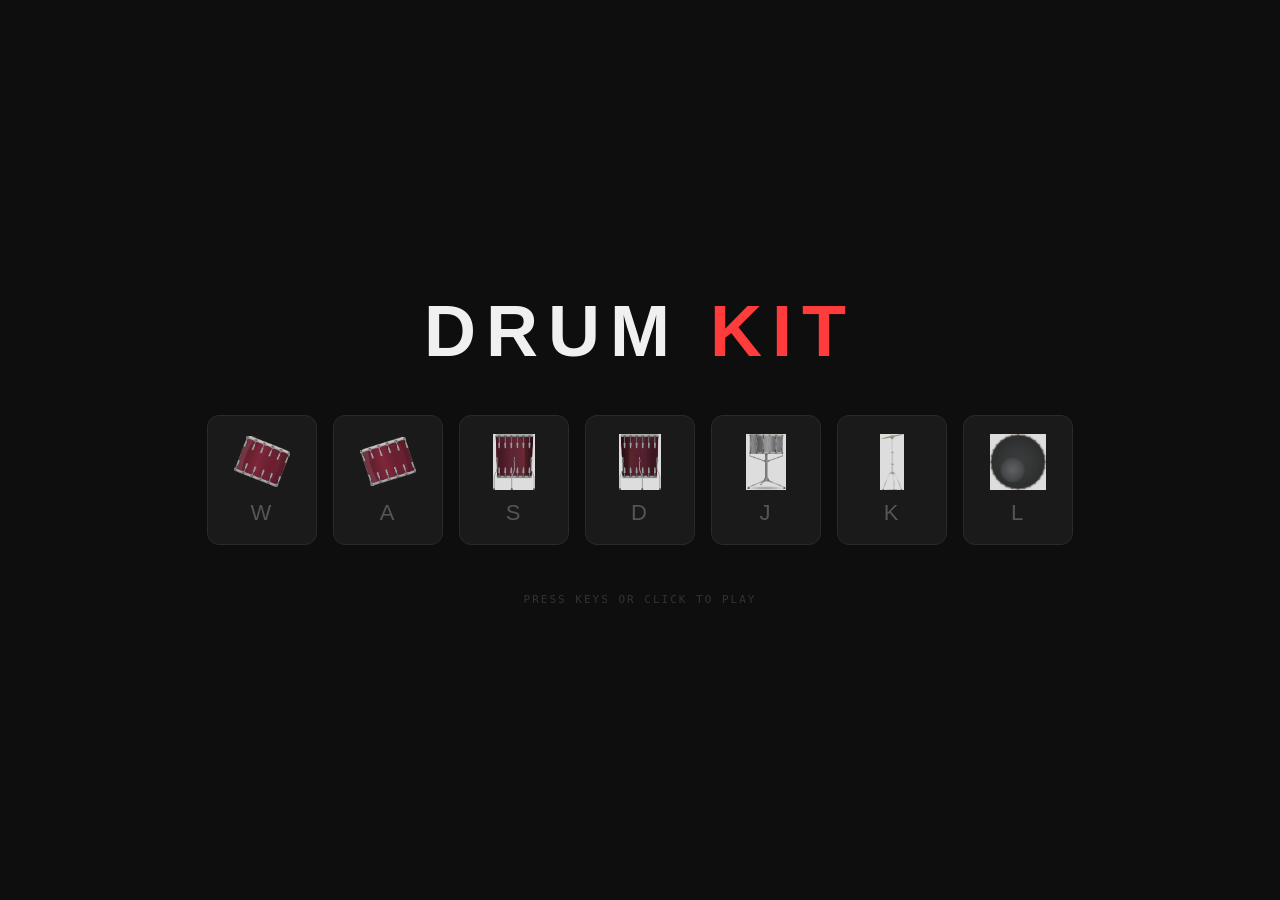
<file: index.html>
<!DOCTYPE html>
<html lang="en">
<head>
    <meta charset="UTF-8">
    <meta name="viewport" content="width=device-width, initial-scale=1.0">
    <title>Document</title>
    <link rel="stylesheet" href="style.css">
</head>
<body>
 
    <h1 class="header">DRUM <span>KIT</span></h1>
 
    <div id="keypad">
        <button id="keyW" class="drum">
            <img src="image/tom1.png" alt="Tom 1">
            <span class="key-label">W</span>
        </button>
        <button id="keyA" class="drum">
            <img src="image/tom2.png" alt="Tom 2">
            <span class="key-label">A</span>
        </button>
        <button id="keyS" class="drum">
            <img src="image/tom3.png" alt="Tom 3">
            <span class="key-label">S</span>
        </button>
        <button id="keyD" class="drum">
            <img src="image/tom4.png" alt="Tom 4">
            <span class="key-label">D</span>
        </button>
        <button id="keyJ" class="drum">
            <img src="image/snare.png" alt="Snare">
            <span class="key-label">J</span>
        </button>
        <button id="keyK" class="drum">
            <img src="image/crash.png" alt="Crash">
            <span class="key-label">K</span>
        </button>
        <button id="keyL" class="drum">
            <img src="image/kick.png" alt="Kick Bass">
            <span class="key-label">L</span>
        </button>
    </div>
 
    <p class="hint">press keys or click to play</p>
    <script src="script.js"></script>
</body>
</html>
</file>
<file: style.css>
*, *::before, *::after {
            margin: 0;
            padding: 0;
            box-sizing: border-box;
        }
 
        body {
            background-color: #0e0e0e;
            color: #f0f0f0;
            font-family: 'DM Mono', monospace;
            min-height: 100vh;
            display: flex;
            flex-direction: column;
            align-items: center;
            justify-content: center;
            gap: 48px;
            padding: 40px 20px;
        }
 
        .header {
            font-family: 'Bebas Neue', sans-serif;
            font-size: 72px;
            letter-spacing: 10px;
            color: #f0f0f0;
            line-height: 1;
        }
 
        .header span {
            color: #ff3c3c;
        }
 
        #keypad {
            display: flex;
            flex-wrap: wrap;
            justify-content: center;
            gap: 16px;
        }
 
        .drum {
            position: relative;
            width: 110px;
            height: 130px;
            background: #1a1a1a;
            border: 1px solid #2a2a2a;
            border-radius: 12px;
            display: flex;
            flex-direction: column;
            align-items: center;
            justify-content: center;
            gap: 10px;
            cursor: pointer;
            transition: transform 0.1s ease, background 0.15s ease, border-color 0.15s ease;
            outline: none;
            overflow: hidden;
        }
 
        .drum img {
            width: 56px;
            height: 56px;
            object-fit: contain;
            opacity: 0.85;
            transition: opacity 0.15s ease;
            filter: grayscale(30%);
        }
 
        .key-label {
            font-family: 'Bebas Neue', sans-serif;
            font-size: 22px;
            letter-spacing: 2px;
            color: #555;
            transition: color 0.15s ease;
        }
 
        .drum:hover {
            background: #222;
            border-color: #444;
        }
 
        .drum:hover img {
            opacity: 1;
            filter: grayscale(0%);
        }
 
        .drum:hover .key-label {
            color: #888;
        }
 
        /* Active / pressed state */
        .drum.pressed {
            transform: scale(0.93);
            background: #1e1e1e;
            border-color: #ff3c3c;
            box-shadow: 0 0 18px rgba(255, 60, 60, 0.25);
        }
 
        .drum.pressed .key-label {
            color: #ff3c3c;
        }
 
        .drum.pressed img {
            opacity: 1;
            filter: grayscale(0%);
        }
 
        .hint {
            font-size: 11px;
            color: #333;
            letter-spacing: 2px;
            text-transform: uppercase;
        }
</file>
